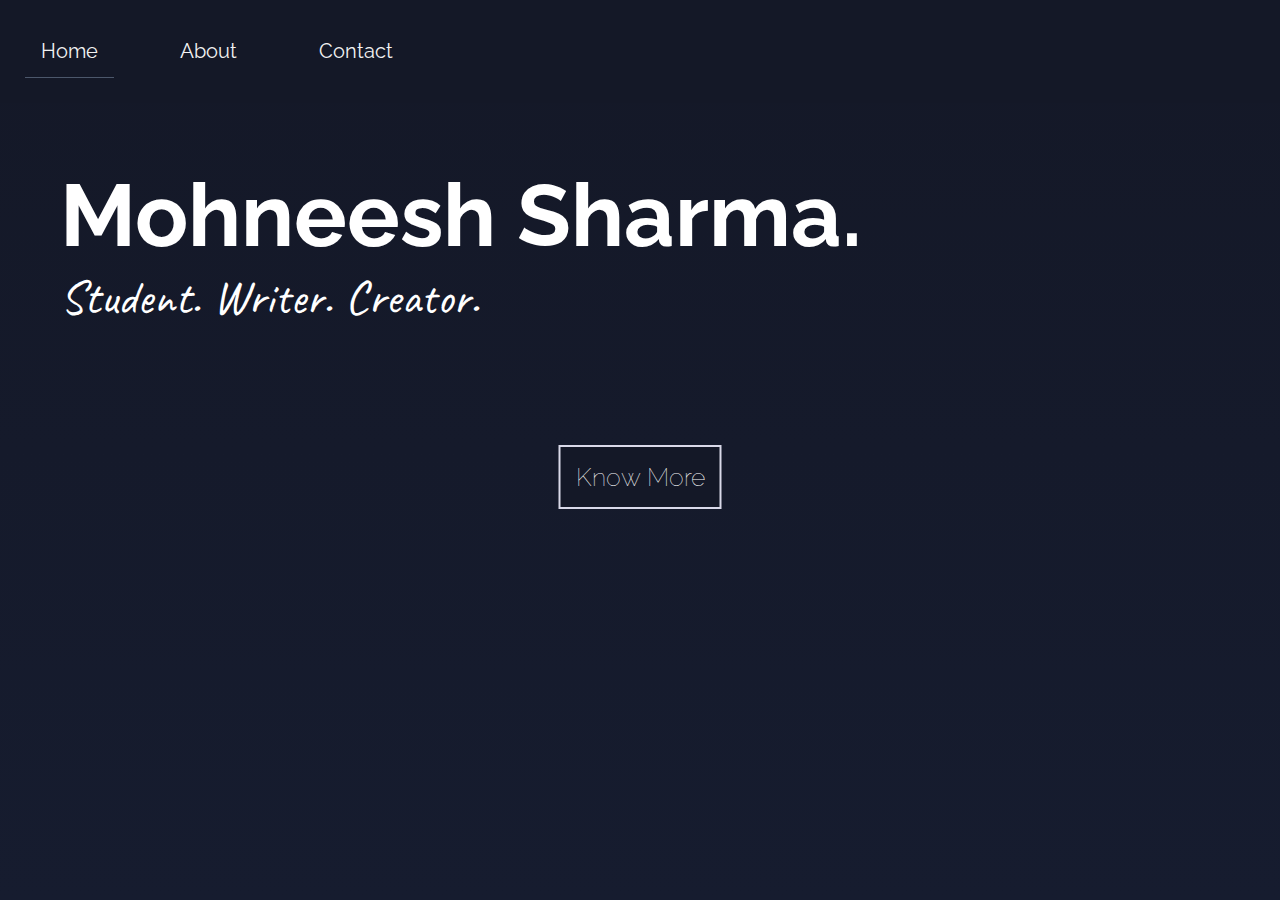
<file: index.html>
<!DOCTYPE html>
<html lang="en">
<head>
    <meta charset="UTF-8">
    <meta http-equiv="X-UA-Compatible" content="IE=edge">
    <meta name="viewport" content="width=device-width, initial-scale=1.0">
    <title>Mohneesh Sharma</title>
    <link rel="stylesheet" href="style.css">
</head>
<body>
    <div class="body">
        <div class="topnav">
            <a class="active" href="#home">Home</a>
            <a href="about.html">About</a>
            <a href="contact.html">Contact</a>
        </div>
        <div class="welcome">
            <h1 class="intro">Mohneesh Sharma.</h1>
            <h2 class="sub-intro">Student. Writer. Creator.</h2>
        </div>
        <div class="container">
            <div class="center">
                <button><a href="about.html" style="color:white"><p>Know More</p></a></button>
            </div>
        </div>
        

    </div>
</body>
</html>
</file>
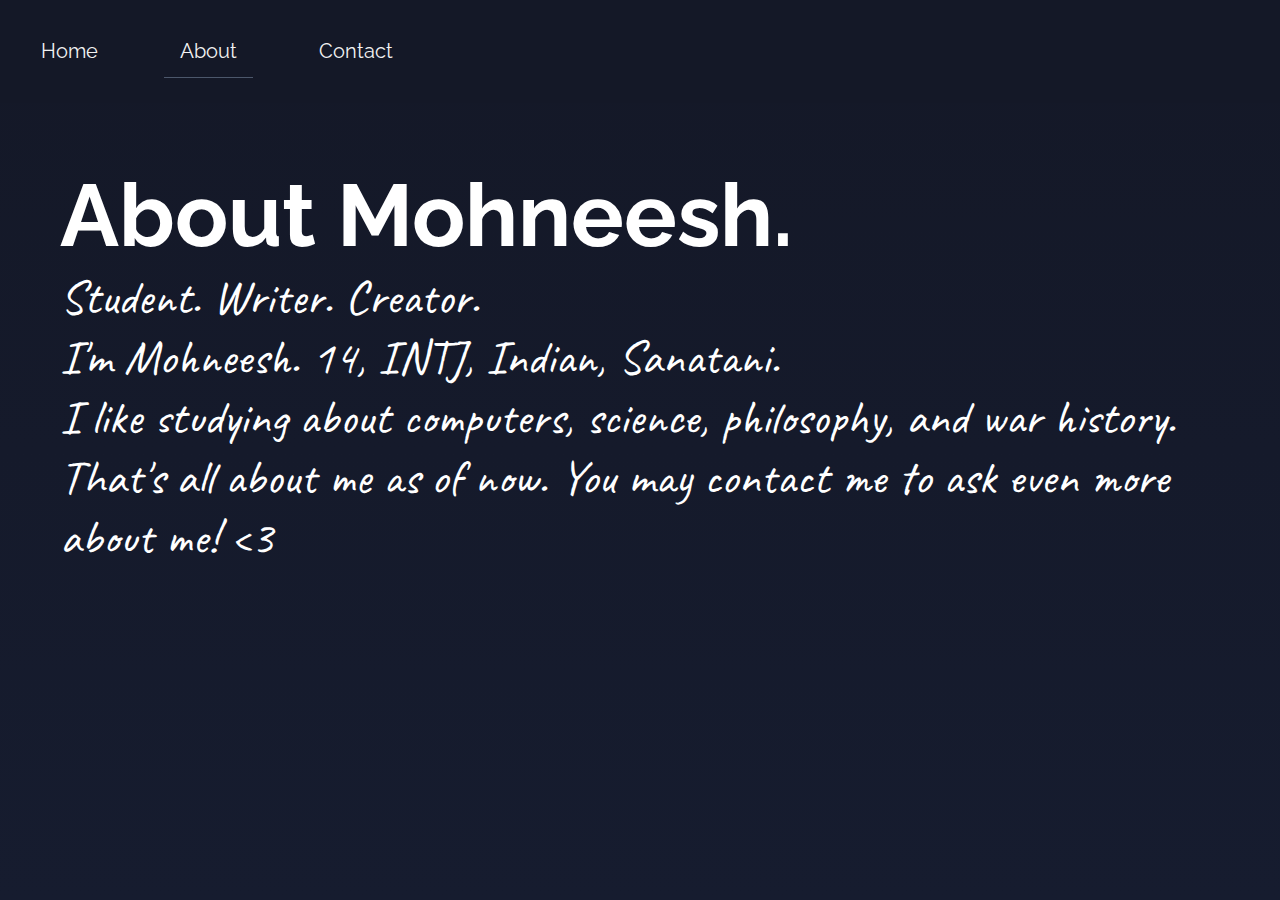
<file: about.html>
<!DOCTYPE html>
<html lang="en">
<head>
    <meta charset="UTF-8">
    <meta http-equiv="X-UA-Compatible" content="IE=edge">
    <meta name="viewport" content="width=device-width, initial-scale=1.0">
    <title>Mohneesh Sharma</title>
    <link rel="stylesheet" href="style.css">
</head>
<body>
    <div class="body">
        <div class="topnav">
            <a href="index.html">Home</a>
            <a class="active" href="about.html">About</a>
            <a href="contact.html">Contact</a>
        </div>
        <div class="about">
            <div class="welcome">
                <h1 class="intro">About Mohneesh.</h1>
                <h2 class="sub-intro">Student. Writer. Creator. <br>I'm Mohneesh. 14, INTJ, Indian, Sanatani. <br>I like studying about computers, science, philosophy, and war history. <br>That's all about me as of now. You may contact me to ask even more about me! <3</h2>
            </div>
        </div>
    </div>
</body>
</html>
</file>
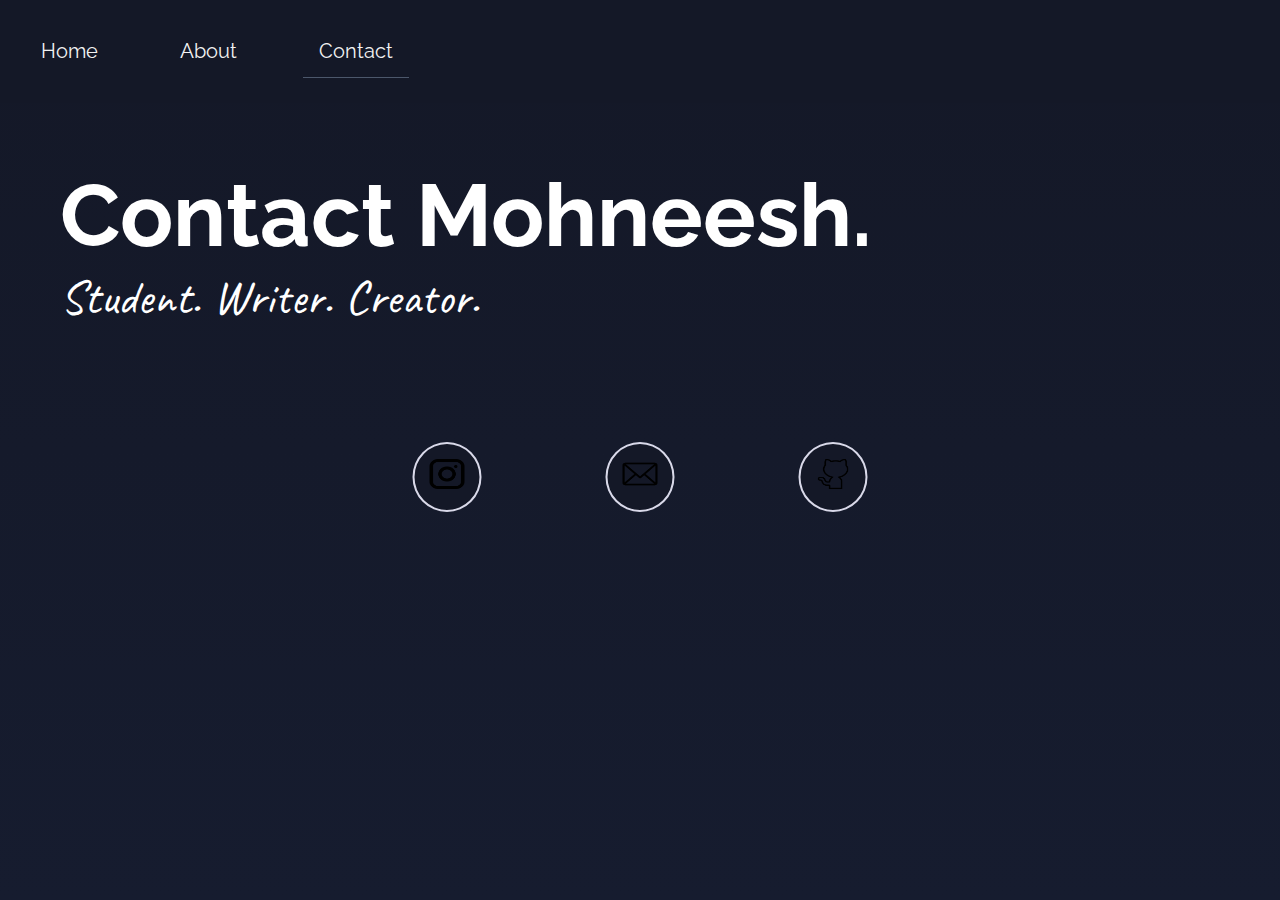
<file: contact.html>
<!DOCTYPE html>
<html lang="en">
<head>
    <meta charset="UTF-8">
    <meta http-equiv="X-UA-Compatible" content="IE=edge">
    <meta name="viewport" content="width=device-width, initial-scale=1.0">
    <title>Mohneesh Sharma</title>
    <link rel="stylesheet" href="style.css">
</head>
<body>
    <div class="body">
        <div class="topnav">
            <a href="index.html">Home</a>
            <a href="about.html">About</a>
            <a class="active" href="contact.html">Contact</a>
        </div>
        <div class="welcome">
            <h1 class="intro">Contact Mohneesh.</h1>
            <h2 class="sub-intro">Student. Writer. Creator.</h2>
        </div>
        <div class="container">
            <div class="center">
                <button class="imgbuton"><a href="https://www.instagram.com/mohneeshsharma" target="_blank"><img src="instagram.png" alt=""></a></button>
                <button class="imgbuton"><a href="mailto:mohneeshsharma1@gmail.com" target="_blank"><img src="email.png" alt=""></a></button>
                <button class="imgbuton"><a href="https://www.github.com/MohneeshSharma" target="_blank"><img src="github.png" alt=""></a></button>

            </div>
        </div>
        

    </div>
</body>
</html>
</file>
<file: style.css>
@import url('https://fonts.googleapis.com/css2?family=Raleway:wght@100&display=swap');
@import url('https://fonts.googleapis.com/css2?family=Caveat&display=swap');

* {
  padding: 0;
  margin: 0;
  transition: 0.4s;
  font-family: 'Raleway';
}

/* Add a black background color to the top navigation */
.topnav {
  background: #141827;
  overflow: hidden;
}

/* Style the links inside the navigation bar */
.topnav a {
  float: left;
  color: #f2f2f2;
  text-align: center;
  padding: 14px 16px;
  text-decoration: none;
  margin: 25px;
  font-size: 20px;
}

/* Change the color of links on hover */
.topnav a:hover,
.active {
  border-bottom: 1px solid #4C576B;
}
.body {
  background: linear-gradient(#141827, #161c2f);
  height: 100vh;
}

.intro {
  color: white;
  font-size: 5.5em;
}

span {
  font-family: 'Caveat';
}

.welcome {
  padding: 10px;
  margin: 50px;
}

h2 {
  font-size: 3em;
  color: white;
  font-family: "Caveat";
  font-weight: 100;
}

button {
  padding:15px;
  color:white;
  border: 2px solid rgb(217, 217, 233);
  background-color: #141827;
  font-size: 25px;
  font-weight: 100;
}

button:hover{
  cursor:pointer;
  transition: 1s;
  background-color: rgb(73, 73, 131);
  border:#2a214d;
  color:black;
}

.container {
  height: 20vh;
  position: relative;
}

.center {
  margin: 0;
  position: absolute;
  top: 50%;
  left: 50%;
  -ms-transform: translate(-50%, -50%);
  transform: translate(-50%, -50%);
}
img {
  width: 35px;
  height:30px;
}
.imgbuton {
  border-radius:100%;
  margin:60px;
}
.imgbuton:hover{
  color:black;
}

a{
  text-decoration: none;

}
</file>
